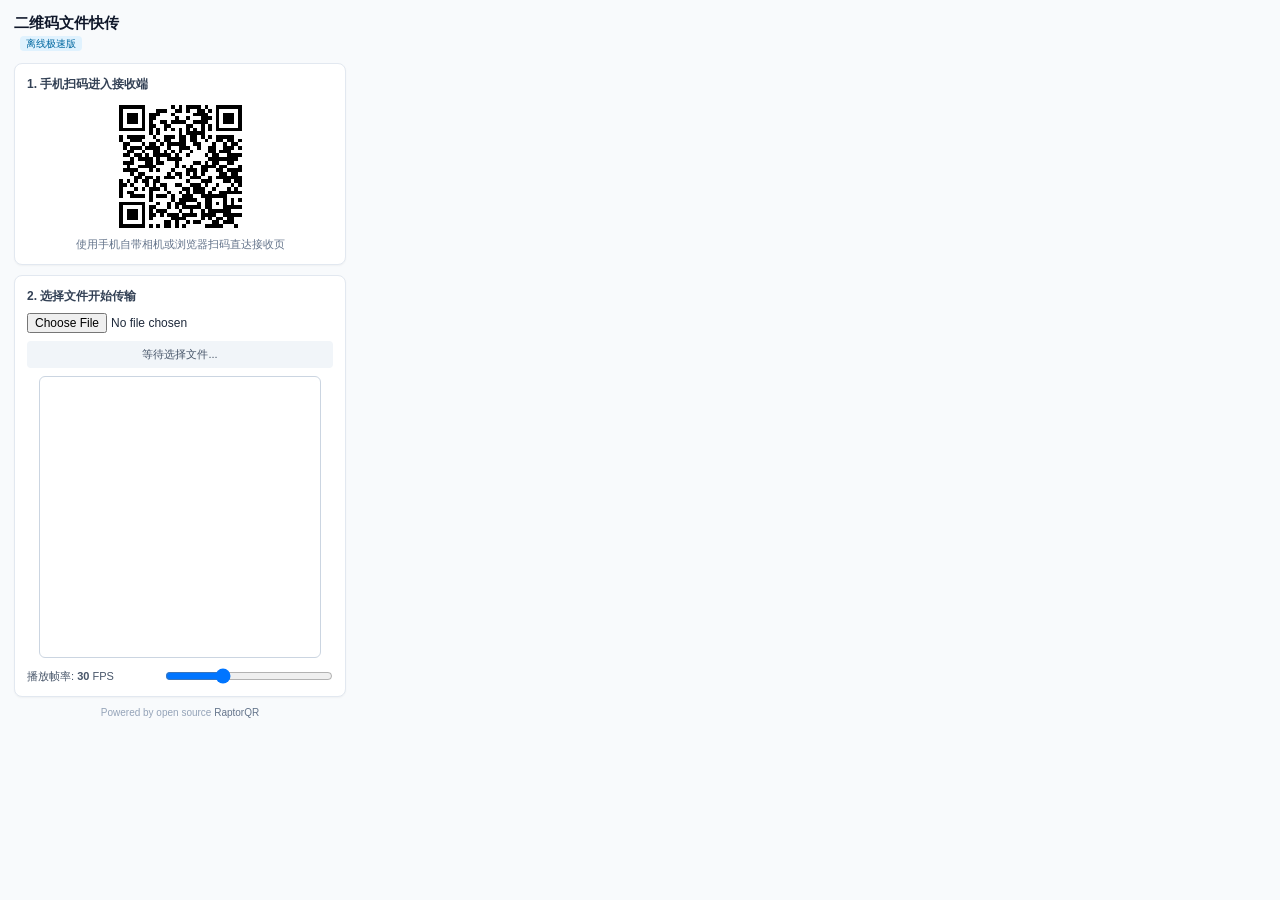
<file: src/popup/index.html>
<!DOCTYPE html>
<html lang="zh-CN">
<head>
  <meta charset="UTF-8" />
  <meta name="viewport" content="width=device-width, initial-scale=1.0" />
  <title>二维码文件快传</title>
  <script type="module" crossorigin src="../../assets/popup.js"></script>
  <link rel="modulepreload" crossorigin href="../../assets/raptorq_wasm.js">
  <link rel="stylesheet" crossorigin href="../../assets/popup.css">
</head>
<body>
  <div class="app-layout">
    <header class="app-header">
      <div class="brand">
        <h1>二维码文件快传</h1>
        <span class="version-tag">离线极速版</span>
      </div>
    </header>

    <div class="card step-card">
      <div class="step-label">1. 手机扫码进入接收端</div>
      <div class="entry-qr-box">
        <canvas id="entry-qr-canvas" width="130" height="130"></canvas>
      </div>
      <div class="entry-desc">使用手机自带相机或浏览器扫码直达接收页</div>
    </div>

    <div class="card step-card">
      <div class="step-label">2. 选择文件开始传输</div>
      <div class="file-action">
        <input type="file" id="file-uploader" class="file-input" />
      </div>

      <div class="transfer-info" id="transfer-info">等待选择文件...</div>

      <div class="canvas-viewport">
        <canvas id="stage-canvas" width="280" height="280"></canvas>
      </div>

      <div class="tuning-row">
        <span>播放帧率: <strong id="fps-indicator">30</strong> FPS</span>
        <input type="range" id="fps-controller" min="15" max="60" value="30" step="5" />
      </div>
    </div>

    <footer class="legal-footer">
      <span>Powered by open source </span>
      <a href="https://github.com/infrost/RaptorQR" target="_blank" rel="noopener noreferrer">RaptorQR</a>
    </footer>
  </div>

</body>
</html>
</file>
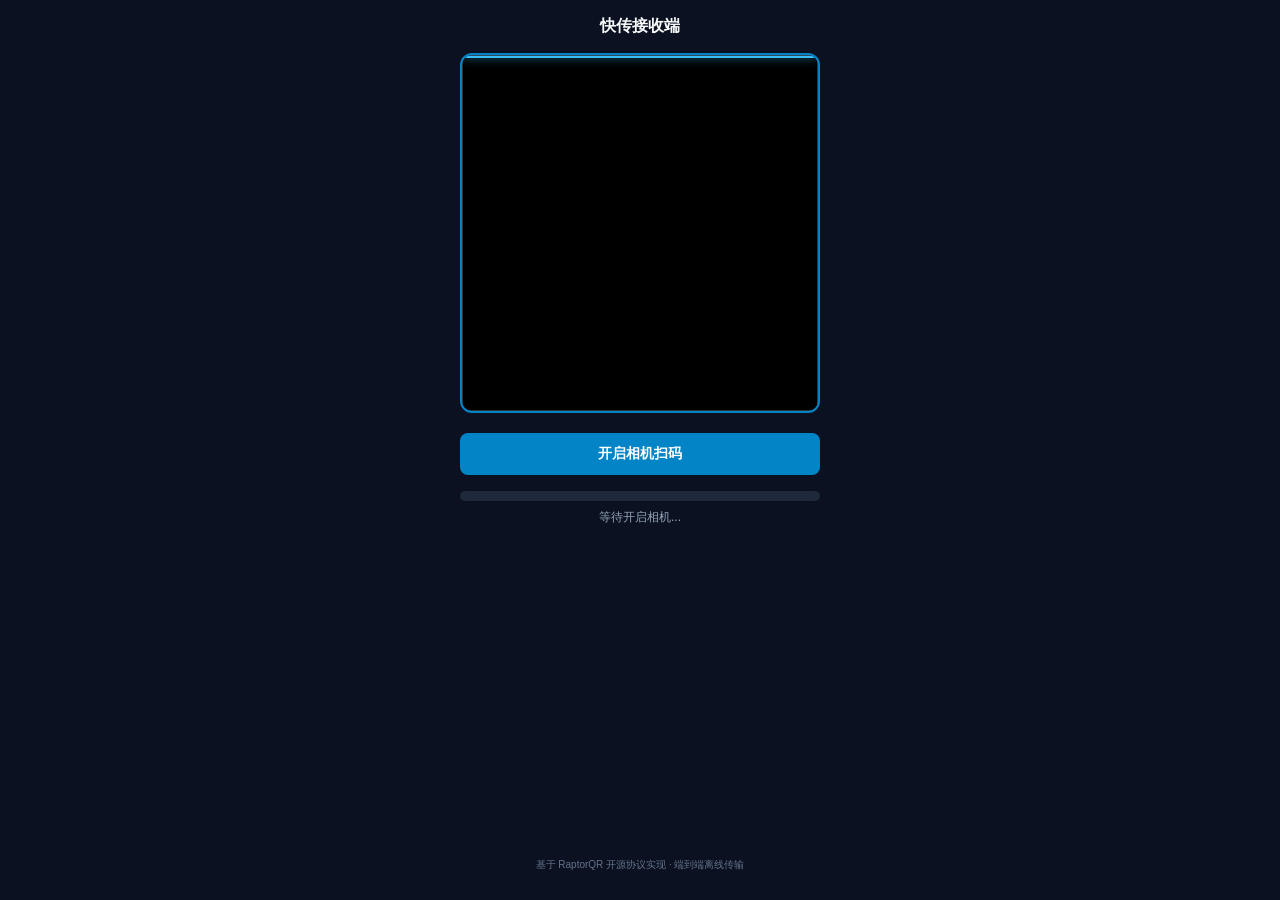
<file: src/receiver/index.html>
<!DOCTYPE html>
<html lang="zh-CN">
<head>
  <meta charset="UTF-8" />
  <meta name="viewport" content="width=device-width, initial-scale=1.0, user-scalable=no" />
  <title>快传接收端</title>
  <script type="module" crossorigin src="../../assets/receiver.js"></script>
  <link rel="modulepreload" crossorigin href="../../assets/raptorq_wasm.js">
  <link rel="stylesheet" crossorigin href="../../assets/receiver.css">
</head>
<body>
  <div class="mobile-container">
    <header class="navbar">
      <h2>快传接收端</h2>
    </header>

    <div class="view-panel">
      <video id="video-stream" playsinline muted></video>
      <div class="scanner-frame">
        <div class="laser-line"></div>
      </div>
    </div>

    <div class="dashboard">
      <button id="activate-camera" class="action-btn">开启相机扫码</button>
      
      <div class="progress-container">
        <div class="progress-bar-track">
          <div class="progress-bar-fill" id="progress-fill"></div>
        </div>
        <div class="counter" id="counter-text">等待开启相机...</div>
      </div>
    </div>

    <footer class="receiver-footer">
      <span>基于 RaptorQR 开源协议实现 · 端到端离线传输</span>
    </footer>
  </div>

</body>
</html>
</file>
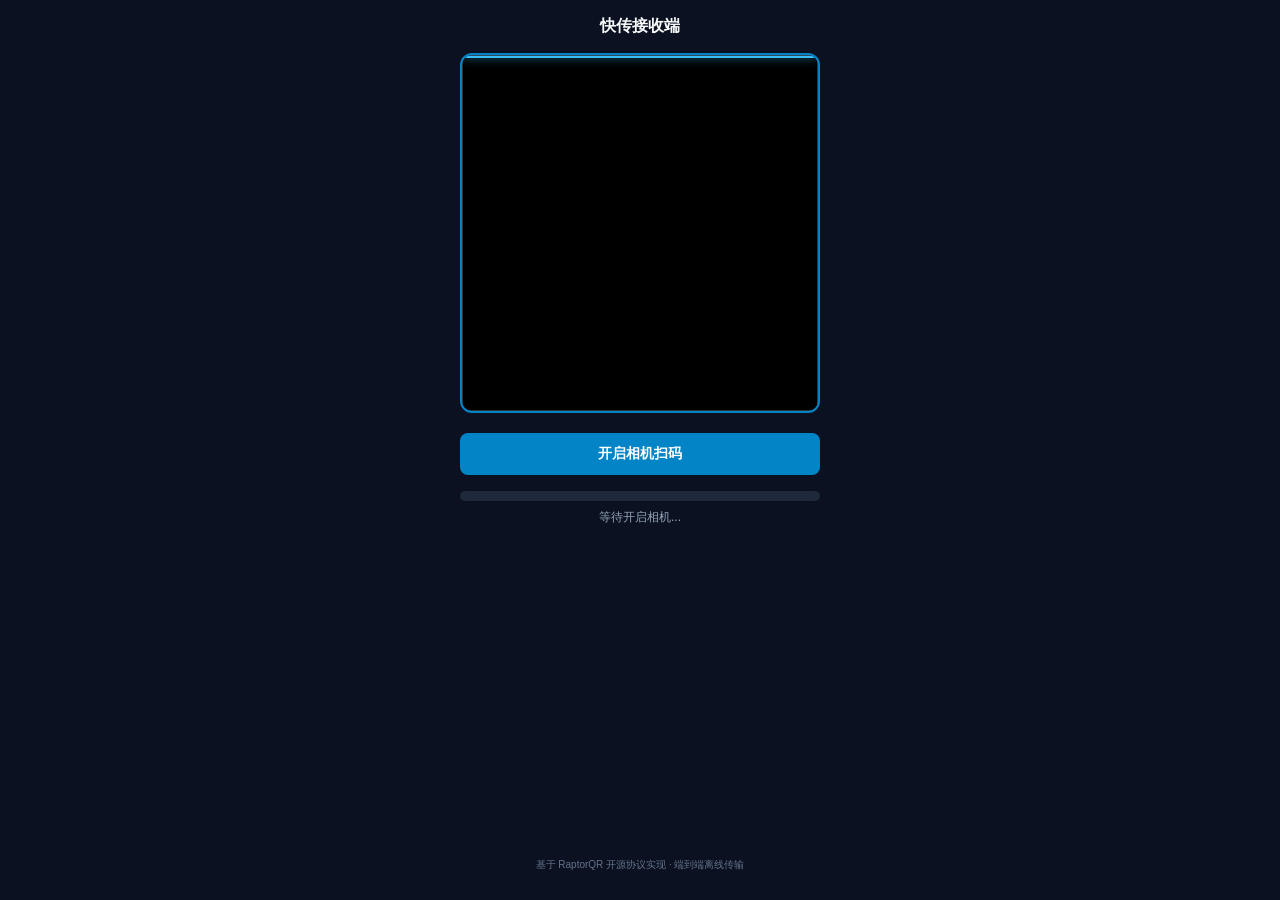
<file: v2/receiver/index.html>
<!DOCTYPE html>
<html lang="zh-CN">
<head>
  <meta charset="UTF-8" />
  <meta name="viewport" content="width=device-width, initial-scale=1.0, user-scalable=no" />
  <title>快传接收端</title>
  <script type="module" crossorigin src="../assets/receiver.js"></script>
  <link rel="modulepreload" crossorigin href="../assets/modulepreload-polyfill.js">
  <link rel="stylesheet" crossorigin href="../assets/receiver.css">
</head>
<body>
  <div class="mobile-container">
    <header class="navbar">
      <h2>快传接收端</h2>
    </header>

    <div class="view-panel">
      <video id="video-stream" autoplay playsinline muted></video>
      <div class="scanner-frame">
        <div class="laser-line"></div>
      </div>
    </div>

    <div class="dashboard">
      <div class="camera-controls" id="camera-controls" hidden>
        <label for="camera-select">摄像头</label>
        <select id="camera-select"></select>
        <div class="camera-info" id="camera-info"></div>
      </div>

      <button id="activate-camera" class="action-btn">开启相机扫码</button>
      
      <div class="progress-container">
        <div class="progress-bar-track">
          <div class="progress-bar-fill" id="progress-fill"></div>
        </div>
        <div class="counter" id="counter-text">等待开启相机...</div>
        <div class="benchmark-log" id="benchmark-log"></div>
      </div>
    </div>

    <footer class="receiver-footer">
      <span>基于 RaptorQR 开源协议实现 · 端到端离线传输</span>
    </footer>
  </div>

</body>
</html>
</file>
<file: assets/popup.css>
*{box-sizing:border-box;margin:0;padding:0}body{width:360px;background-color:#f8fafc;color:#1e293b;font-family:-apple-system,BlinkMacSystemFont,Segoe UI,Roboto,sans-serif;padding:14px}.app-header{display:flex;justify-content:space-between;align-items:center;margin-bottom:12px}.brand h1{font-size:15px;font-weight:700;color:#0f172a}.version-tag{font-size:10px;background:#e0f2fe;color:#0369a1;padding:2px 6px;border-radius:4px;margin-left:6px}.card{background:#fff;border:1px solid #e2e8f0;border-radius:8px;padding:12px;margin-bottom:10px;box-shadow:0 1px 2px #0000000a}.step-label{font-size:12px;font-weight:600;color:#334155;margin-bottom:8px}.entry-qr-box{display:flex;justify-content:center}.entry-desc{font-size:11px;color:#64748b;text-align:center;margin-top:6px}.file-input{width:100%;font-size:12px;margin-bottom:8px}.transfer-info{font-size:11px;background:#f1f5f9;color:#475569;padding:6px 8px;border-radius:4px;text-align:center;margin-bottom:8px;word-break:break-all}.canvas-viewport{display:flex;justify-content:center;background:#fff}#stage-canvas{border:1px solid #cbd5e1;border-radius:6px}.tuning-row{display:flex;justify-content:space-between;align-items:center;font-size:11px;color:#475569;margin-top:10px}.tuning-row input[type=range]{width:55%}.legal-footer{text-align:center;font-size:10px;color:#94a3b8;margin-top:8px}.legal-footer a{color:#64748b;text-decoration:none}.legal-footer a:hover{text-decoration:underline}
</file>
<file: assets/receiver.css>
*{box-sizing:border-box;margin:0;padding:0}body{background-color:#0b1120;color:#f8fafc;font-family:-apple-system,BlinkMacSystemFont,Segoe UI,Roboto,sans-serif;min-height:100vh}.mobile-container{display:flex;flex-direction:column;align-items:center;padding:16px;height:100vh}.navbar h2{font-size:16px;font-weight:600;margin-bottom:16px}.view-panel{position:relative;width:85vw;max-width:360px;height:85vw;max-height:360px;border-radius:12px;overflow:hidden;background:#000;border:2px solid #0284c7}#video-stream{width:100%;height:100%;object-fit:cover}.scanner-frame{position:absolute;top:0;left:0;right:0;bottom:0;border:1px solid rgba(255,255,255,.2);pointer-events:none}.laser-line{position:absolute;width:100%;height:2px;background:#38bdf8;box-shadow:0 0 8px #38bdf8;animation:scan 2s infinite linear}@keyframes scan{0%{top:0%}50%{top:100%}to{top:0%}}.dashboard{width:85vw;max-width:360px;margin-top:20px;text-align:center}.action-btn{background-color:#0284c7;color:#fff;border:none;padding:12px 24px;border-radius:8px;font-size:14px;font-weight:600;width:100%;cursor:pointer}.progress-container{margin-top:16px}.progress-bar-track{background:#1e293b;height:10px;border-radius:5px;overflow:hidden;margin-bottom:8px}.progress-bar-fill{width:0%;height:100%;background:#38bdf8;transition:width .1s ease}.counter{font-size:12px;color:#94a3b8}.receiver-footer{margin-top:auto;font-size:10px;color:#64748b;padding-bottom:12px}
</file>
<file: v2/assets/receiver.css>
*{box-sizing:border-box;margin:0;padding:0}body{background-color:#0b1120;color:#f8fafc;font-family:-apple-system,BlinkMacSystemFont,Segoe UI,Roboto,sans-serif;min-height:100vh}.mobile-container{display:flex;flex-direction:column;align-items:center;padding:16px;height:100vh}.navbar h2{font-size:16px;font-weight:600;margin-bottom:16px}.view-panel{position:relative;width:85vw;max-width:360px;height:85vw;max-height:360px;border-radius:12px;overflow:hidden;background:#000;border:2px solid #0284c7}#video-stream{width:100%;height:100%;object-fit:cover}.scanner-frame{position:absolute;top:0;left:0;right:0;bottom:0;border:1px solid rgba(255,255,255,.2);pointer-events:none}.laser-line{position:absolute;width:100%;height:2px;background:#38bdf8;box-shadow:0 0 8px #38bdf8;animation:scan 2s infinite linear}@keyframes scan{0%{top:0%}50%{top:100%}to{top:0%}}.dashboard{width:85vw;max-width:360px;margin-top:20px;text-align:center}.action-btn{background-color:#0284c7;color:#fff;border:none;padding:12px 24px;border-radius:8px;font-size:14px;font-weight:600;width:100%;cursor:pointer}.progress-container{margin-top:16px}.progress-bar-track{background:#1e293b;height:10px;border-radius:5px;overflow:hidden;margin-bottom:8px}.progress-bar-fill{width:0%;height:100%;background:#38bdf8;transition:width .1s ease}.counter{font-size:12px;color:#94a3b8}.receiver-footer{margin-top:auto;font-size:10px;color:#64748b;padding-bottom:12px}.benchmark-log{margin-top:10px;padding:8px 10px;border-radius:7px;background:#111827;color:#94a3b8;font-size:10px;line-height:1.55;text-align:left;min-height:0}.benchmark-log:empty{display:none}.benchmark-line+.benchmark-line{margin-top:3px}.camera-controls{margin-bottom:12px;padding:10px;border-radius:8px;background:#111827;border:1px solid #273449;text-align:left}.camera-controls[hidden]{display:none}.camera-controls label{display:block;margin-bottom:6px;color:#cbd5e1;font-size:11px;font-weight:600}.camera-controls select{width:100%;padding:8px 10px;border:1px solid #475569;border-radius:7px;background:#0f172a;color:#e2e8f0;font-size:12px}.camera-info{margin-top:6px;color:#64748b;font-size:10px;line-height:1.45;word-break:break-all}
</file>
